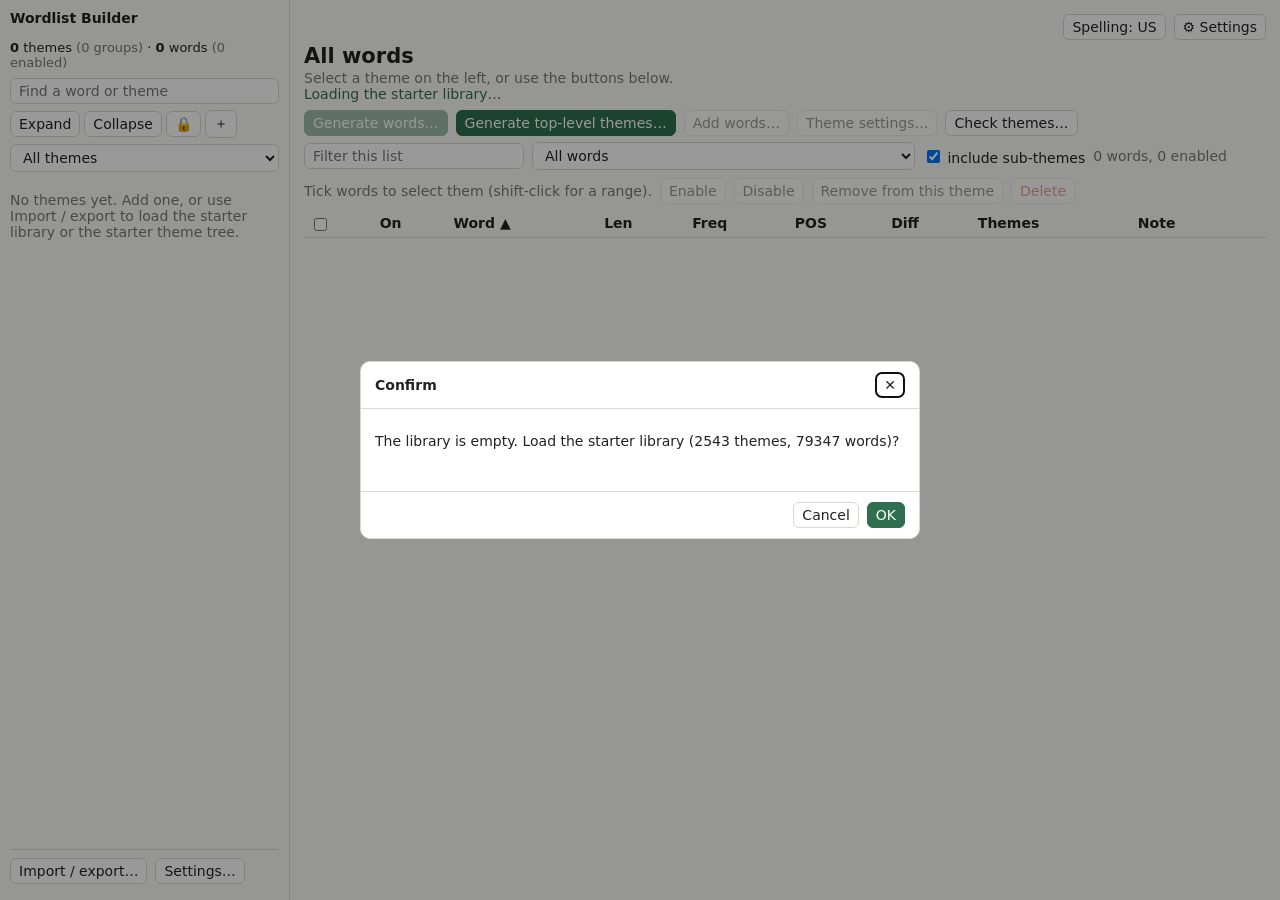
<file: index.html>
<!doctype html>
<html lang="en" data-v="51">
<head>
<meta charset="utf-8">
<meta name="viewport" content="width=device-width,initial-scale=1">
<title>Wordlist Builder</title>
<!-- Bump v here and VERSION in app.js on every change, so browsers fetch the new files. -->
<link rel="stylesheet" href="style.css?v=51">
</head>
<body>
<div id="app">
  <aside>
    <div class="brand">Wordlist Builder <span id="savestate" class="muted"></span></div>
    <div id="libver" class="muted"></div>
    <div id="totals" title="Playable themes (groups are only folders), all words, and enabled words"></div>
    <input id="find" type="search" placeholder="Find a word or theme" autocomplete="off">
    <div id="found"></div>
    <div class="row tight">
      <button id="expall" title="Expand all">Expand</button>
      <button id="colall" title="Collapse all">Collapse</button>
      <button id="lock"></button>
      <button id="addroot" title="Add a top-level group (while dragging, drop a theme here to make it top level)">＋</button>
    </div>
    <select id="tflag" title="Show only themes with a flag (including those inherited from a parent theme), with their parents for context">
      <option value="">All themes</option>
      <option value="adult">Adult content themes</option>
      <option value="tm">Trademark themes</option>
      <option value="sens">Sensitive themes</option>
      <option value="en">English-only themes</option>
    </select>
    <div id="tree"></div>
    <div class="row foot">
      <button id="dataBtn">Import / export…</button>
      <button id="setBtn">Settings…</button>
    </div>
  </aside>
  <main>
    <div class="row top">
      <nav id="crumbs"></nav>
      <span class="grow"></span>
      <button id="spell" title="Switch between American and British spelling"></button>
      <button id="setBtn2">⚙ Settings</button>
    </div>
    <h2 id="ttl"></h2>
    <div id="meta" class="muted"></div>
    <div id="overlap" class="muted"></div>
    <div id="msg"></div>
    <div class="row">
      <button class="p" id="genWords">Generate words…</button>
      <button class="p" id="genSubs">Generate sub-themes…</button>
      <button id="addWords">Add words…</button>
      <button id="themeSet">Theme settings…</button>
      <button id="checkBtn" title="Ask Claude which other themes each word fits">Check themes…</button>
      <button id="reviewBtn" hidden></button>
    </div>
    <div class="row">
      <input id="q" type="search" placeholder="Filter this list" autocomplete="off">
      <select id="show">
        <option value="all">All words</option>
        <option value="on">Enabled</option>
        <option value="off">Disabled</option>
        <option value="sug">With suggestions to review</option>
        <option value="clash">With clashes</option>
        <option value="unchecked">Not yet checked</option>
        <option value="tm">Trademarks and copyrighted names</option>
        <option value="adult">Adult content</option>
        <option value="rec3">Recognition 3 or worse (players may not know it)</option>
        <option value="recnone">Recognition not rated</option>
        <option value="posminor">Part of speech differs from the theme's main one</option>
        <option value="posnone">Part of speech not tagged</option>
      </select>
      <label><input type="checkbox" id="sub" checked> include sub-themes</label>
      <span id="cnt" class="muted"></span>
    </div>
    <div class="row selbar">
      <span id="selinfo" class="muted"></span>
      <button id="selEna">Enable</button>
      <button id="selDis">Disable</button>
      <button id="selUnlink" title="Unlink the selected words from this theme. Words left with no theme are deleted.">Remove from this theme</button>
      <button id="selDel" class="danger" title="Delete the selected words from every theme">Delete</button>
      <button id="selNone" class="link">Clear selection</button>
      <span class="grow"></span>
      <button id="undo" hidden></button>
    </div>
    <div class="tw">
      <table>
        <thead><tr>
          <th><input type="checkbox" id="selall" title="Select every word in this list"></th>
          <th title="Enabled words can be used in levels">On</th>
          <th data-sort="t">Word</th>
          <th data-sort="len" title="Letters, ignoring spaces and hyphens">Len</th>
          <th data-sort="z" title="Zipf frequency: 7 = 'the', 5 = common, 3 = uncommon, under 2 = rare">Freq</th>
          <th title="Part of speech in the selected theme (noun, verb, adjective, adverb, other)">POS</th>
          <th data-sort="d" title="1 easy to 5 hard. 'auto' comes from frequency">Diff</th>
          <th data-sort="th">Themes</th>
          <th>Note</th>
          <th></th>
        </tr></thead>
        <tbody id="rows"></tbody>
      </table>
    </div>
    <div id="more"></div>
  </main>
</div>
<dialog id="dlg"></dialog>
<script src="app.js?v=51"></script>
</body>
</html>
</file>
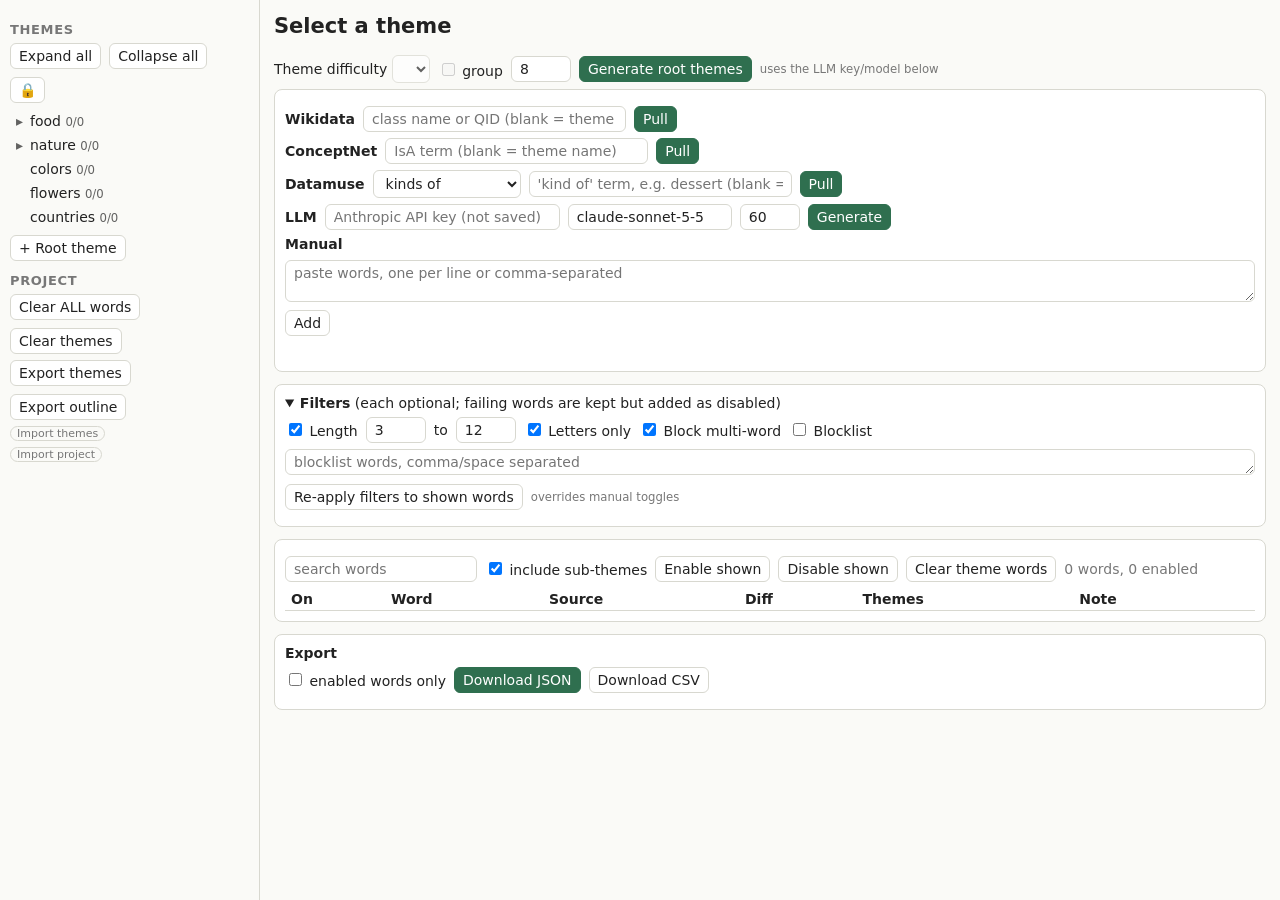
<file: wordlist-builder.html>
<!doctype html>
<html lang="en"><head><meta charset="utf-8"><meta name="viewport" content="width=device-width,initial-scale=1">
<title>Wordlist Builder</title>
<style>
:root{--bg:#fafaf7;--fg:#222;--mut:#777;--bd:#d8d8d0;--ac:#2f6f4f;--card:#fff}
@media(prefers-color-scheme:dark){:root{--bg:#191a19;--fg:#e8e8e2;--mut:#999;--bd:#3a3b38;--ac:#5fb488;--card:#222321}}
*{box-sizing:border-box}body{margin:0;font:14px system-ui,sans-serif;background:var(--bg);color:var(--fg)}
#app{display:grid;grid-template-columns:260px 1fr;min-height:100vh}
@media(max-width:800px){#app{grid-template-columns:1fr}}
aside{border-right:1px solid var(--bd);padding:10px}main{padding:14px;min-width:0}
h3{margin:12px 0 6px;font-size:13px;text-transform:uppercase;letter-spacing:.05em;color:var(--mut)}
.card{background:var(--card);border:1px solid var(--bd);border-radius:8px;padding:10px;margin-bottom:12px}
.th{display:flex;justify-content:space-between;align-items:center;padding:4px 6px;border-radius:6px;cursor:pointer}
.th.on{background:var(--ac);color:#fff}.th small{opacity:.7}.th .ac{display:none}.th:hover .ac,.th.on .ac{display:inline}
button,input,select,textarea{font:inherit;color:inherit;background:var(--card);border:1px solid var(--bd);border-radius:6px;padding:4px 8px}
button{cursor:pointer}button.p{background:var(--ac);color:#fff;border-color:var(--ac)}
.dz{outline:2px dashed var(--ac)}.dzt{box-shadow:0 -2px 0 var(--ac)}.dzb{box-shadow:0 2px 0 var(--ac)}.th[draggable=true]{cursor:grab}.tg{display:inline-block;width:14px;font-style:normal;cursor:pointer;opacity:.7}.th button{padding:0 5px;background:transparent;border:0;color:inherit}
.row{display:flex;flex-wrap:wrap;gap:8px;align-items:center;margin:6px 0}
input[type=number]{width:60px}textarea{width:100%}
table{width:100%;border-collapse:collapse}td,th{padding:3px 6px;border-bottom:1px solid var(--bd);text-align:left}
tr.off td{opacity:.5}.b{font-size:11px;border:1px solid var(--bd);border-radius:9px;padding:0 6px;margin-right:3px;color:var(--mut)}
#st{color:var(--mut);min-height:1.3em}#st.err{color:#c0392b}.tw{overflow-x:auto}
</style></head><body>
<div id="app">
<aside><h3 id="thh" style="cursor:pointer" title="Click to deselect theme">Themes</h3><div class="row"><button id="expall">Expand all</button><button id="colall">Collapse all</button><button id="lockbtn"></button></div><div id="tree"></div><div class="row"><button id="addroot">+ Root theme</button></div>
<h3>Project</h3><div class="row"><button id="clrall">Clear ALL words</button><button id="clrthemes">Clear themes</button></div>
<div class="row"><button data-ext="json">Export themes</button><button data-ext="txt">Export outline</button></div><div class="row"><label class="b" style="cursor:pointer">Import themes<input id="impth" type="file" accept=".json,.txt" hidden></label></div><div class="row"><label class="b" style="cursor:pointer">Import project<input id="imp" type="file" accept=".json" hidden></label></div></aside>
<main>
<h2 id="ttl" style="margin-top:0">Select a theme</h2>
<div class="row"><label>Theme difficulty <select id="thd"></select></label><label title="Containers for navigation; not counted in difficulty levels"><input type="checkbox" id="thg"> group</label><input id="nsub" type="number" value="8" min="1" max="30"><button class="p" id="gensub">Generate sub-themes</button><small style="color:var(--mut)">uses the LLM key/model below</small></div>
<div class="card" id="seeds">
 <div class="row"><b>Wikidata</b><input id="wd" placeholder="class name or QID (blank = theme name)" size="30"><button class="p" data-run="wd">Pull</button></div>
 <div class="row"><b>ConceptNet</b><input id="cn" placeholder="IsA term (blank = theme name)" size="30"><button class="p" data-run="cn">Pull</button></div>
 <div class="row"><b>Datamuse</b><select id="dmm"><option value="rel_gen">kinds of</option><option value="rel_trg">associated with</option><option value="ml">means like</option></select><input id="dm" placeholder="'kind of' term, e.g. dessert (blank = theme name)" size="30"><button class="p" data-run="dm">Pull</button></div>
 <div class="row"><b>LLM</b><input id="key" type="password" placeholder="Anthropic API key (not saved)" size="26"><input id="model" value="claude-sonnet-5-5" size="16"><input id="cnt" type="number" value="60"><button class="p" data-run="llm">Generate</button></div>
 <div class="row"><b>Manual</b><textarea id="man" rows="2" placeholder="paste words, one per line or comma-separated"></textarea><button data-run="man">Add</button></div>
 <div id="st"></div><div id="wdc"></div>
</div>
<details class="card" open><summary><b>Filters</b> (each optional; failing words are kept but added as disabled)</summary>
 <div class="row"><label><input type="checkbox" id="fl" checked> Length</label> <input type="number" id="mn" value="3"> to <input type="number" id="mx" value="12">
 <label><input type="checkbox" id="fc" checked> Letters only</label><label><input type="checkbox" id="fm" checked> Block multi-word</label><label><input type="checkbox" id="fp"> Blocklist</label></div>
 <textarea id="bl" rows="1" placeholder="blocklist words, comma/space separated"></textarea>
 <div class="row"><button id="reapply">Re-apply filters to shown words</button><small style="color:var(--mut)">overrides manual toggles</small></div>
</details>
<div class="card">
 <div class="row"><input id="q" placeholder="search words"><label><input type="checkbox" id="sub" checked> include sub-themes</label>
 <button id="ena">Enable shown</button><button id="dis">Disable shown</button><button id="clrth">Clear theme words</button><span id="cntinfo" style="color:var(--mut)"></span></div>
 <div class="tw"><table><thead><tr><th>On</th><th>Word</th><th>Source</th><th>Diff</th><th>Themes</th><th>Note</th><th></th></tr></thead><tbody id="rows"></tbody></table></div>
</div>
<div class="card"><b>Export</b> <div class="row"><label><input type="checkbox" id="eo"> enabled words only</label>
 <button class="p" data-ex="json">Download JSON</button><button data-ex="csv">Download CSV</button></div></div>
</main></div>
<script>
const $=s=>document.querySelector(s);
const esc=s=>String(s).replace(/[&<>"]/g,c=>({'&':'&amp;','<':'&lt;','>':'&gt;','"':'&quot;'}[c]));
const ask=(msg,def)=>new Promise(res=>{const o=document.createElement('div');o.style.cssText='position:fixed;inset:0;background:#0006;display:flex;align-items:center;justify-content:center;z-index:9';
 const isP=def!==undefined;o.innerHTML='<div class="card" style="min-width:260px;margin:0"><div style="margin-bottom:8px">'+esc(msg)+'</div>'+(isP?'<input id="dlgi" style="width:100%;margin-bottom:8px">':'')+'<div class="row" style="justify-content:flex-end"><button id="dlgc">Cancel</button><button class="p" id="dlgo">OK</button></div></div>';
 document.body.appendChild(o);const i=o.querySelector('#dlgi');if(i){i.value=def;i.focus();i.select()}
 const done=v=>{o.remove();res(v)};o.querySelector('#dlgo').onclick=()=>done(isP?i.value:true);o.querySelector('#dlgc').onclick=()=>done(isP?null:false);
 if(i)i.onkeydown=e=>{if(e.key==='Enter')done(i.value);if(e.key==='Escape')done(null)}});
let S={themes:{},words:{},sel:null,f:{},exp:{},unlock:false};
let had=false;
try{const j=localStorage.getItem('wlb');if(j){had=true;S=Object.assign(S,JSON.parse(j))}}catch(e){}
S.unlock=false;const save=()=>{try{localStorage.setItem('wlb',JSON.stringify(S))}catch(e){}};
const slug=t=>t.normalize('NFKD').replace(/[\u0300-\u036f]/g,'').replace(/[^\p{L}\p{N}]+/gu,'_').replace(/^_|_$/g,'');
const est=t=>{const n=t.replace(/[ -]/g,'').length;return n<=4?1:n<=6?2:n<=8?3:n<=10?4:5};
const cur=()=>S.themes[S.sel];
const lvl=id=>{let n=0;for(let t=S.themes[id],k=0;t&&k<50;t=S.themes[t.parent],k++)if(!t.g)n++;return Math.max(1,n)};
const eff=id=>{const t=S.themes[id];return t&&t.d?t.d:Math.min(5,lvl(id))};
const tOut=t=>({id:t.id,name:t.name,parent:t.parent,level:lvl(t.id),difficulty:eff(t.id),group:!!t.g});
function mk(name,parent){let b=slug(name).toLowerCase()||'theme',id=b,i=2;while(S.themes[id])id=b+'_'+i++;S.themes[id]={id,name,parent:parent||null,wd:'',cn:'',d:null};return id}
if(!had&&!Object.keys(S.themes).length)[['food'],['desserts','food'],['fastfood','food'],['nature'],['forest','nature'],['water','nature'],['colors'],['flowers'],['countries']].forEach(([n,p])=>mk(n,p));
const desc=id=>{const s=new Set([id]);let c=1;while(c){c=0;for(const t of Object.values(S.themes))if(t.parent&&s.has(t.parent)&&!s.has(t.id)){s.add(t.id);c=1}}return s};
const inT=(w,s)=>w.tags.some(x=>s.has(x));
const FL=['fl','mn','mx','fc','fm','fp','bl'];
const F=()=>({len:$('#fl').checked,min:+$('#mn').value,max:+$('#mx').value,ch:$('#fc').checked,mw:$('#fm').checked,pf:$('#fp').checked,bl:new Set($('#bl').value.toLowerCase().split(/[\s,]+/).filter(Boolean))});
function reason(t,f){const core=t.replace(/[ -]/g,'');
 if(f.len&&(core.length<f.min||core.length>f.max))return'length';
 if(f.ch&&!/^\p{L}+$/u.test(core))return'characters';
 if(f.mw&&/[ -]/.test(t))return'multi-word';
 if(f.pf&&t.split(/[ -]/).some(w=>f.bl.has(w)))return'blocklist';return''}
function add(list,src,tag){let n=0;const f=F();
 for(const raw of list){const t=String(raw).trim().toLowerCase().replace(/\s+/g,' ');if(!t||t.length>60)continue;
  const id=slug(t);if(!id)continue;let w=S.words[id];
  if(!w){const r=reason(t,f);w=S.words[id]={id,t,tags:[],on:!r,d:est(t),src:[],note:r};n++}
  if(!w.tags.includes(tag))w.tags.push(tag);if(!w.src.includes(src))w.src.push(src)}
 return n}
const status=(m,e)=>{$('#st').textContent=m;$('#st').className=e?'err':''};
const pathName=id=>{const p=[];for(let t=S.themes[id];t;t=S.themes[t.parent])p.unshift(t.name);return p.join(' > ')};
const pull={
 async wd(){const th=cur();const q=th.wd||th.name;let id=/^Q\d+$/i.test(q)?q.toUpperCase():null;
  if(!id){const r=await(await fetch('https://www.wikidata.org/w/api.php?action=wbsearchentities&format=json&language=en&limit=7&origin=*&search='+encodeURIComponent(q))).json();
   if(!r.search||!r.search.length)throw Error('No Wikidata match for '+q);
   $('#wdc').innerHTML='<b>Pick the right match:</b>'+r.search.map(x=>`<div><button data-qid="${x.id}">${esc(x.label)} (${x.id})</button> <small>${esc(x.description||'no description')}</small></div>`).join('');
   status('Choose which "'+q+'" you mean.');return null}
  const sp=`SELECT ?l (MAX(?s) AS ?m) WHERE{{?i wdt:P31/wdt:P279* wd:${id}}UNION{?i wdt:P279+ wd:${id}}?i wikibase:sitelinks ?s.?i rdfs:label ?l.FILTER(lang(?l)="en")}GROUP BY ?l ORDER BY DESC(?m) LIMIT 300`;
  const r=await fetch('https://query.wikidata.org/sparql?format=json&query='+encodeURIComponent(sp));
  if(!r.ok)throw Error('Wikidata '+r.status+' (class may be too broad)');
  return add((await r.json()).results.bindings.map(b=>b.l.value),'wikidata',th.id)},
 async cn(){const th=cur();const term=(th.cn||th.name).toLowerCase().trim().replace(/\s+/g,'_');
  const r=await fetch('https://api.conceptnet.io/query?end=/c/en/'+encodeURIComponent(term)+'&rel=/r/IsA&limit=500');
  if(!r.ok)throw Error('ConceptNet '+r.status);
  return add((await r.json()).edges.filter(e=>e.start.language==='en').map(e=>e.start.label),'conceptnet',th.id)},
async dm(){const th=cur();const term=(th.dm||th.name).toLowerCase().trim();
  const r=await fetch('https://api.datamuse.com/words?max=1000&md=p&'+$('#dmm').value+'='+encodeURIComponent(term));
  if(!r.ok)throw Error('Datamuse '+r.status);
  const j=await r.json();if(!j.length)throw Error('No results for "'+term+'" (try the singular form)');
  return add(j.filter(x=>!x.tags||x.tags.includes('n')).map(x=>x.word),'datamuse',th.id)},
 async llm(){const th=cur(),key=$('#key').value.trim();if(!key)throw Error('Paste an API key first');
  const r=await fetch('https://api.anthropic.com/v1/messages',{method:'POST',headers:{'content-type':'application/json','x-api-key':key,'anthropic-version':'2023-06-01','anthropic-dangerous-direct-browser-access':'true'},
   body:JSON.stringify({model:$('#model').value,max_tokens:2000,messages:[{role:'user',content:`List ${$('#cnt').value} common English words or short phrases for the word-game theme "${pathName(th.id)}". Lowercase, singular, no duplicates, only clear members of the theme. Reply with only a JSON array of strings.`}]})});
  const j=await r.json();if(!r.ok)throw Error((j.error&&j.error.message)||r.status);
  const m=j.content.map(c=>c.text||'').join('').match(/\[[\s\S]*\]/);if(!m)throw Error('No JSON in reply');
  return add(JSON.parse(m[0]),'llm',th.id)},
 async man(){const n=add($('#man').value.split(/[\n,]+/),'manual',cur().id);$('#man').value='';return n}};
async function run(k){if(!S.sel)return;status('Working…');
 try{$('#wdc').innerHTML='';const n=await pull[k]();if(n!==null)status('Added '+n+' new words.')}catch(e){status('Error: '+e.message,1)}save();render()}
function count(id){const s=desc(id);let a=0,b=0;for(const w of Object.values(S.words))if(inT(w,s)){b++;if(w.on)a++}return a+'/'+b}
function tree(p,d){return Object.values(S.themes).filter(t=>t.parent===p).map(t=>{const kids=Object.values(S.themes).some(x=>x.parent===t.id),op=S.exp[t.id];
 return `<div class="th${t.id===S.sel?' on':''}"${S.unlock?' draggable="true"':''} style="padding-left:${d*14+6}px" data-sel="${t.id}"><span><i class="tg"${kids?` data-tog="${t.id}"`:''}>${kids?(op?'▾':'▸'):''}</i>${t.g?'<b>'+esc(t.name)+'</b>':esc(t.name)} <small>${count(t.id)}</small></span><span class="ac">${kids?`<button data-xall="${t.id}" title="Expand all below">⊞</button><button data-call="${t.id}" title="Collapse all below">⊟</button>`:''}<button data-add="${t.id}">+</button><button data-ren="${t.id}">✎</button><button data-del="${t.id}">✕</button></span></div>`+(kids&&op?tree(t.id,d+1):'')}).join('')}
const shown=()=>{if(!S.sel)return[];const s=$('#sub').checked?desc(S.sel):new Set([S.sel]),q=$('#q').value.toLowerCase();
 return Object.values(S.words).filter(w=>inT(w,s)&&(!q||w.t.includes(q))).sort((a,b)=>a.t.localeCompare(b.t))};
let lastSel;
function render(){if(lastSel!==S.sel){$('#wdc').innerHTML='';lastSel=S.sel}$('#tree').innerHTML=tree(null,0);const th=cur();
 $('#ttl').textContent=th?pathName(th.id):'Select a theme';
 if(th){$('#wd').value=th.wd||'';$('#cn').value=th.cn||'';$('#dm').value=th.dm||'';
  $('#thd').innerHTML='<option value="">default ('+Math.min(5,lvl(th.id))+')</option>'+[1,2,3,4,5].map(n=>`<option${th.d===n?' selected':''}>${n}</option>`).join('')}
 $('#lockbtn').textContent=S.unlock?'🔓':'🔒';$('#lockbtn').title=S.unlock?'Unlocked: drop on a theme to nest it, near a row edge to reorder, or on the Themes heading for top level. Click to lock.':'Locked. Click to unlock dragging.';
 $('#thg').checked=!!(th&&th.g);$('#thg').disabled=!th;
 if(!th)$('#wd').value=$('#cn').value=$('#dm').value='';
 $('#thd').disabled=!th;$('#gensub').textContent=th?'Generate sub-themes':'Generate root themes';
 const ws=shown();$('#cntinfo').textContent=ws.length+' words, '+ws.filter(w=>w.on).length+' enabled';
 $('#rows').innerHTML=ws.slice(0,400).map(w=>`<tr class="${w.on?'':'off'}"><td><input type="checkbox" data-on="${w.id}" ${w.on?'checked':''}></td><td>${esc(w.t)}</td><td>${w.src.map(s=>'<span class="b">'+s+'</span>').join('')}</td>
 <td><select data-d="${w.id}">${[1,2,3,4,5].map(n=>`<option${n===w.d?' selected':''}>${n}</option>`).join('')}</select></td>
 <td>${w.tags.map(t=>'<span class="b">'+esc(S.themes[t]?S.themes[t].name:t)+'</span>').join('')}</td><td>${esc(w.note)}</td><td><button data-rm="${w.id}">✕</button></td></tr>`).join('')+(ws.length>400?'<tr><td colspan="7">Showing first 400, use search to narrow.</td></tr>':'')}
function dl(txt,name){const a=document.createElement('a');a.href=URL.createObjectURL(new Blob([txt]));a.download=name;a.click()}
async function genSub(){const key=$('#key').value.trim();if(!key)return status('Paste an API key in the LLM row first',1);
 const n=Math.max(1,Math.min(30,+$('#nsub').value||8)),p=S.sel||null;status('Generating…');
 try{const kids=Object.values(S.themes).filter(t=>t.parent===p).map(t=>t.name);
  const ctx=p?'sub-themes of the word-game theme "'+pathName(p)+'"':'top-level themes for a word puzzle game covering a wide range of topics';
  const r=await fetch('https://api.anthropic.com/v1/messages',{method:'POST',headers:{'content-type':'application/json','x-api-key':key,'anthropic-version':'2023-06-01','anthropic-dangerous-direct-browser-access':'true'},
   body:JSON.stringify({model:$('#model').value,max_tokens:1000,messages:[{role:'user',content:`Suggest ${n} distinct ${ctx}. Each must be a clear category that could hold at least 20 common English words. Short lowercase names (1-3 words), no overlap with each other${kids.length?' or with these existing ones: '+kids.join(', '):''}. Reply with only a JSON array of strings.`}]})});
  const j=await r.json();if(!r.ok)throw Error((j.error&&j.error.message)||r.status);
  const m=j.content.map(c=>c.text||'').join('').match(/\[[\s\S]*\]/);if(!m)throw Error('No JSON in reply');
  let c=0;for(const x of JSON.parse(m[0])){const name=String(x).trim().toLowerCase();if(!name||kids.some(k=>k.toLowerCase()===name))continue;mk(name,p);kids.push(name);c++}if(p)S.exp[p]=true;
  status('Added '+c+' theme'+(c===1?'':'s')+'.')}catch(e){status('Error: '+e.message,1)}save();render()}
function expThemes(k){const ts=Object.values(S.themes);
 if(k==='json')return dl(JSON.stringify({schema:1,type:'themes',themes:ts.map(t=>({...tOut(t),wd:t.wd||'',cn:t.cn||'',dm:t.dm||''}))},null,1),'themes.json');
 const out=(p,d)=>ts.filter(t=>t.parent===p).map(t=>'  '.repeat(d)+t.name+(t.g?':':'')+'\n'+out(t.id,d+1)).join('');dl(out(null,0),'themes.txt')}
function importThemes(txt){let n=0,moved=0;
 if(/^\s*[\[{]/.test(txt)){const j=JSON.parse(txt),list=Array.isArray(j)?j:j.themes;if(!Array.isArray(list))throw Error('no themes array in file');
  const added=new Set();
  list.forEach(x=>{if(!x||!x.id||!x.name||S.themes[x.id])return;S.themes[x.id]={id:String(x.id),name:String(x.name),parent:null,wd:x.wd||'',cn:x.cn||'',dm:x.dm||'',d:x.difficulty&&x.difficulty!==x.level?+x.difficulty:null,g:!!x.group};added.add(x.id);n++});
  const byId=Object.fromEntries(list.filter(x=>x&&x.id).map(x=>[x.id,x]));
  list.forEach(x=>{if(!added.has(x.id)||!x.parent||!S.themes[x.parent])return;
   for(let p=x.parent,g=0;p;p=(byId[p]||{}).parent,g++)if(p===x.id||g>50)return;
   S.themes[x.id].parent=x.parent})}
 else{const st=[];for(const line of txt.split(/\r?\n/)){if(!line.trim())continue;
  const ind=line.match(/^\s*/)[0].replace(/\t/g,'  ').length;let name=line.trim();const grp=name.endsWith(':');if(grp)name=name.slice(0,-1).trim();
  while(st.length&&st[st.length-1].ind>=ind)st.pop();
  const parent=st.length?st[st.length-1].id:null,lc=name.toLowerCase(),all=Object.values(S.themes);
  let ex=all.find(t=>t.parent===parent&&t.name.toLowerCase()===lc);
  if(!ex&&parent&&!grp){const r=all.find(t=>!t.parent&&t.name.toLowerCase()===lc);
   if(r){let ok=true;for(let p=parent,k=0;p&&k<50;p=(S.themes[p]||{}).parent,k++)if(p===r.id)ok=false;if(ok){r.parent=parent;ex=r;moved++}}}
  let id=ex?ex.id:null;if(!id){id=mk(name,parent);if(grp)S.themes[id].g=true;n++}else if(grp)ex.g=true;st.push({ind,id})}}
 return {n,moved}}
function exp(k){const ws=Object.values(S.words).filter(w=>!$('#eo').checked||w.on);
 if(k==='json')return dl(JSON.stringify({schema:1,generated:new Date().toISOString(),themes:Object.values(S.themes).map(tOut),
  words:ws.map(w=>({id:w.id,text:w.t,tags:w.tags,enabled:w.on,difficulty:w.d,sources:w.src}))},null,1),'wordlists.json');
 dl('id,text,tags,enabled,difficulty,sources\n'+ws.map(w=>[w.id,w.t,w.tags.join('|'),w.on?1:0,w.d,w.src.join('|')].map(v=>'"'+String(v).replace(/"/g,'""')+'"').join(',')).join('\n'),'wordlists.csv')}
document.addEventListener('click',async e=>{const t=e.target,g=a=>t.dataset[a];
 if(g('qid')){cur().wd=g('qid');$('#wd').value=g('qid');save();return run('wd')}
 else if(g('add')){const n=await ask('Sub-theme name','');if(n){S.sel=mk(n,g('add'));S.exp[g('add')]=true}}
 else if(g('ren')){const n=await ask('New name',S.themes[g('ren')].name);if(n)S.themes[g('ren')].name=n}
 else if(g('del')){if(await ask('Delete theme and its sub-themes? Words left with no theme are removed.')){const s=desc(g('del'));s.forEach(i=>delete S.themes[i]);
  for(const w of Object.values(S.words)){w.tags=w.tags.filter(x=>!s.has(x));if(!w.tags.length)delete S.words[w.id]}if(s.has(S.sel))S.sel=null}}
 else if(g('xall'))desc(g('xall')).forEach(i=>S.exp[i]=true);
 else if(g('call'))desc(g('call')).forEach(i=>delete S.exp[i]);
 else if(g('tog'))S.exp[g('tog')]=!S.exp[g('tog')];
 else if(t.id==='lockbtn')S.unlock=!S.unlock;
 else if(t.id==='expall')Object.keys(S.themes).forEach(i=>S.exp[i]=true);
 else if(t.id==='colall')S.exp={};
 else if(t.id==='thh')S.sel=null;
 else if(g('sel'))S.sel=S.sel===g('sel')?null:g('sel');
 else if(t.closest('[data-sel]')&&!t.closest('.ac')){const id=t.closest('[data-sel]').dataset.sel;S.sel=S.sel===id?null:id}
 else if(g('rm'))delete S.words[g('rm')];
 else if(g('run'))return run(g('run'));
 else if(g('ex'))return exp(g('ex'));
 else if(g('ext'))return expThemes(g('ext'));
 else if(t.id==='addroot'){const n=await ask('Theme name','');if(n)S.sel=mk(n,null)}
 else if(t.id==='ena'||t.id==='dis')shown().forEach(w=>w.on=t.id==='ena');
 else if(t.id==='gensub')return genSub();
 else if(t.id==='clrth'){if(!S.sel||!await ask('Remove all words from this theme and its sub-themes? (Words also in other themes are kept there.)'))return;const s=desc(S.sel);
  for(const w of Object.values(S.words)){w.tags=w.tags.filter(x=>!s.has(x));if(!w.tags.length)delete S.words[w.id]}}
 else if(t.id==='clrthemes'){if(!await ask('Delete ALL themes and ALL words? This empties the whole project.'))return;S.themes={};S.words={};S.sel=null;S.exp={}}
 else if(t.id==='clrall'){if(!await ask('Delete ALL words in ALL themes? Themes are kept.'))return;S.words={}}
 else if(t.id==='reapply'){if(!await ask('Reset enabled state of shown words from the filters?'))return;const f=F();shown().forEach(w=>{const r=reason(w.t,f);w.on=!r;w.note=r})}
 else return;save();render()});
document.addEventListener('change',e=>{const t=e.target;
 if(t.dataset.on){S.words[t.dataset.on].on=t.checked;S.words[t.dataset.on].note=''}
 else if(t.dataset.d)S.words[t.dataset.d].d=+t.value;
 else if(t.id==='thg'&&cur())cur().g=t.checked;
 else if(t.id==='thd'&&cur())cur().d=t.value?+t.value:null;
 else if(t.id==='wd'&&cur())cur().wd=t.value.trim();else if(t.id==='cn'&&cur())cur().cn=t.value.trim();else if(t.id==='dm'&&cur())cur().dm=t.value.trim();
 else if(FL.includes(t.id)){S.f={};FL.forEach(i=>S.f[i]=$('#'+i).type==='checkbox'?$('#'+i).checked:$('#'+i).value)}
 else if(t.id==='impth'){const f=t.files[0];if(!f)return;const r=new FileReader();
  r.onload=()=>{try{const {n,moved}=importThemes(r.result);status('Imported '+n+' new theme'+(n===1?'':'s')+(moved?', moved '+moved+' existing into new parents':'')+'.')}catch(err){status('Theme import failed: '+err.message,1)}save();render()};r.readAsText(f);t.value='';return}
 else if(t.id==='imp'){const r=new FileReader();r.onload=async()=>{try{const j=JSON.parse(r.result);if(!await ask('Replace current project?'))return;S.themes={};S.words={};
  j.themes.forEach(x=>S.themes[x.id]={id:x.id,name:x.name,parent:x.parent,wd:'',cn:'',d:x.difficulty&&x.difficulty!==x.level?x.difficulty:null,g:!!x.group});
  j.words.forEach(x=>S.words[x.id]={id:x.id,t:x.text,tags:x.tags,on:x.enabled,d:x.difficulty,src:x.sources||[],note:''});S.sel=null;save();render()}catch(err){status('Import failed: '+err.message,1)}};r.readAsText(t.files[0]);return}
 save();render()});
let drag=null;
const zone=e=>e.target.closest&&e.target.closest('[data-sel],#thh');
const where=(e,r)=>{if(r.id==='thh')return'in';const b=r.getBoundingClientRect(),y=(e.clientY-b.top)/b.height;return y<.28?'before':y>.72?'after':'in'};
const np=(tid,w)=>w==='in'?(tid||null):(S.themes[tid].parent||null);
const canDrop=(id,tid,w)=>id&&id!==tid&&!desc(id).has(np(tid,w));
function moveTheme(id,tid,w){const d=S.themes[id],p=np(tid,w);d.parent=p;const list=Object.values(S.themes).filter(t=>t.id!==id);
 if(w==='in')list.push(d);else{const i=list.findIndex(t=>t.id===tid);list.splice(w==='before'?i:i+1,0,d)}
 S.themes=Object.fromEntries(list.map(t=>[t.id,t]));if(p)S.exp[p]=true}
document.addEventListener('dragstart',e=>{const r=e.target.closest&&e.target.closest('[data-sel]');if(!r||!S.unlock)return;drag=r.dataset.sel;e.dataTransfer.setData('text/plain',drag);e.dataTransfer.effectAllowed='move'});
document.addEventListener('dragover',e=>{const r=zone(e);if(!drag||!r)return;const w=where(e,r);r.classList.remove('dz','dzt','dzb');
 if(canDrop(drag,r.dataset.sel||null,w)){e.preventDefault();r.classList.add(w==='in'?'dz':w==='before'?'dzt':'dzb')}});
document.addEventListener('dragleave',e=>{const r=zone(e);if(r)r.classList.remove('dz','dzt','dzb')});
document.addEventListener('drop',e=>{const r=zone(e);if(!drag||!r)return;e.preventDefault();const tid=r.dataset.sel||null,w=where(e,r);
 if(canDrop(drag,tid,w)){moveTheme(drag,tid,w);save()}drag=null;render()});
document.addEventListener('dragend',()=>{drag=null;render()});
$('#q').addEventListener('input',render);
FL.forEach(i=>{if(S.f[i]!==undefined){const el=$('#'+i);el.type==='checkbox'?el.checked=S.f[i]:el.value=S.f[i]}});
render();
</script></body></html>
</file>
<file: style.css>
:root{--bg:#fafaf7;--fg:#222;--mut:#777;--bd:#d8d8d0;--ac:#2f6f4f;--card:#fff;--hi:#eef5f0;--err:#c0392b}
@media(prefers-color-scheme:dark){:root{--bg:#191a19;--fg:#e8e8e2;--mut:#999;--bd:#3a3b38;--ac:#5fb488;--card:#222321;--hi:#25322a;--err:#e06c5f}}
*{box-sizing:border-box}
body{margin:0;font:14px system-ui,sans-serif;background:var(--bg);color:var(--fg)}
#app{display:grid;grid-template-columns:290px 1fr;min-height:100vh}
@media(max-width:800px){#app{grid-template-columns:1fr}}
aside{border-right:1px solid var(--bd);padding:10px;display:flex;flex-direction:column;gap:6px;position:sticky;top:0;height:100vh;overflow:hidden}
aside>*{flex:none}
/* only the tree scrolls, so the search box and its results stay in view */
aside>#tree{flex:1 1 auto;min-height:0;overflow:auto}
@media(max-width:800px){aside{position:static;height:auto;overflow:visible}aside>#tree{max-height:60vh}}
main{padding:14px;min-width:0}
.brand{font-weight:600}
.muted{color:var(--mut)}
.row{display:flex;flex-wrap:wrap;gap:8px;align-items:center;margin:6px 0}
.row.tight{gap:4px;margin:0}
.grow{flex:1}
.foot{margin-top:auto;padding-top:8px;border-top:1px solid var(--bd)}
button,input,select,textarea{font:inherit;color:inherit;background:var(--card);border:1px solid var(--bd);border-radius:6px;padding:4px 8px}
button{cursor:pointer}
button:disabled{opacity:.45;cursor:default}
button.p{background:var(--ac);color:#fff;border-color:var(--ac)}
button.link{border:0;background:none;padding:0;color:var(--ac);text-decoration:underline}
button.danger{color:var(--err)}
input[type=number]{width:70px}
input[type=search]{width:100%}
main input[type=search]{width:220px}
textarea{width:100%}
h2{margin:0 0 2px}
#crumbs{font-size:12px}
.row.top{margin:0 0 4px}
#crumbs a{color:var(--ac);cursor:pointer}

/* theme tree */
.th{display:flex;justify-content:space-between;align-items:center;padding:3px 6px;border-radius:6px;cursor:pointer;white-space:nowrap}
.th:hover{background:var(--hi)}
.th.on{background:var(--ac);color:#fff}
.th small{opacity:.7}
.th .nm{overflow:hidden;text-overflow:ellipsis}
.th .ac{display:none}
.th:hover .ac,.th.on .ac{display:inline}
.th .ac button{padding:0 4px;background:transparent;border:0;color:inherit}
.tg{display:inline-block;width:14px;font-style:normal;opacity:.7}
.th[draggable=true]{cursor:grab}
.dz{outline:2px dashed var(--ac)}.dzt{box-shadow:0 -2px 0 var(--ac)}.dzb{box-shadow:0 2px 0 var(--ac)}
.kind{font-size:10px;border:1px solid currentColor;border-radius:8px;padding:0 4px;opacity:.6;margin-left:3px}

/* search results */
#found:empty{display:none}
#found{border:1px solid var(--bd);border-radius:8px;padding:6px;background:var(--card);max-height:45vh;overflow:auto}
#found .hit{padding:2px 4px;border-radius:4px;cursor:pointer}
#found .hit:hover{background:var(--hi)}
#found h4{margin:4px 0 2px;font-size:11px;text-transform:uppercase;color:var(--mut)}

/* word table */
.tw{overflow-x:auto}
table{width:100%;border-collapse:collapse}
td,th{padding:3px 6px;border-bottom:1px solid var(--bd);text-align:left;vertical-align:top}
th[data-sort]{cursor:pointer;user-select:none;white-space:nowrap}
th.s1::after{content:" ▲"}th.s-1::after{content:" ▼"}
tr.off td:not(:first-child){opacity:.5}
tr.sel td{background:var(--hi)}
.selbar{min-height:30px}
td .x{border:0;background:none;padding:0 4px;color:var(--mut)}
td .x:hover{color:var(--err)}
td.w{font-weight:500;cursor:pointer}
td.w:hover{text-decoration:underline}
td.num{text-align:right;font-variant-numeric:tabular-nums}
.b{display:inline-block;font-size:11px;border:1px solid var(--bd);border-radius:9px;padding:0 6px;margin:1px 3px 1px 0;color:var(--mut)}
button.b{cursor:pointer;background:transparent}
.b.clash{color:#b86e00;border-color:#b86e00}
.b.sug{border-style:dashed;color:var(--ac);border-color:var(--ac)}
#overlap a{color:var(--ac);cursor:pointer}
table.rv td,table.rv th{padding:2px 6px}
.z5{color:var(--ac)}.z2{color:var(--err)}

/* dialogs */
dialog{border:1px solid var(--bd);border-radius:10px;background:var(--card);color:var(--fg);padding:0;width:min(560px,94vw);max-height:90vh}
dialog.wide{width:min(760px,96vw)}
.row.th{flex-wrap:nowrap;gap:6px}
.row.th .link{flex:1;min-width:0;overflow:hidden;text-overflow:ellipsis;white-space:nowrap;text-align:left}
.row.th>*:not(.link){flex:none}
dialog::backdrop{background:#0006}
dialog .hd{display:flex;justify-content:space-between;align-items:center;padding:10px 14px;border-bottom:1px solid var(--bd);font-weight:600}
dialog .bd{padding:10px 14px;overflow:auto;max-height:calc(90vh - 100px)}
dialog .ft{display:flex;justify-content:flex-end;gap:8px;padding:10px 14px;border-top:1px solid var(--bd)}
dialog h4{margin:12px 0 4px;font-size:12px;text-transform:uppercase;letter-spacing:.04em;color:var(--mut)}
dialog label.f{display:block;margin:8px 0}
dialog label.f>span{display:block;font-size:12px;color:var(--mut);margin-bottom:2px}
dialog label.f input:not([type=checkbox]),dialog label.f select{width:100%}
.st{min-height:1.3em;color:var(--mut)}
.st.err,#msg.err{color:var(--err)}
#msg{color:var(--ac);min-height:1.3em}
.pick{display:block;padding:2px 0}

#totals{font-size:13px;padding:2px 0}

select.posminor { background: #fff3cd; }
@media (prefers-color-scheme: dark) { select.posminor { background: #4a3d12; } }
</file>
